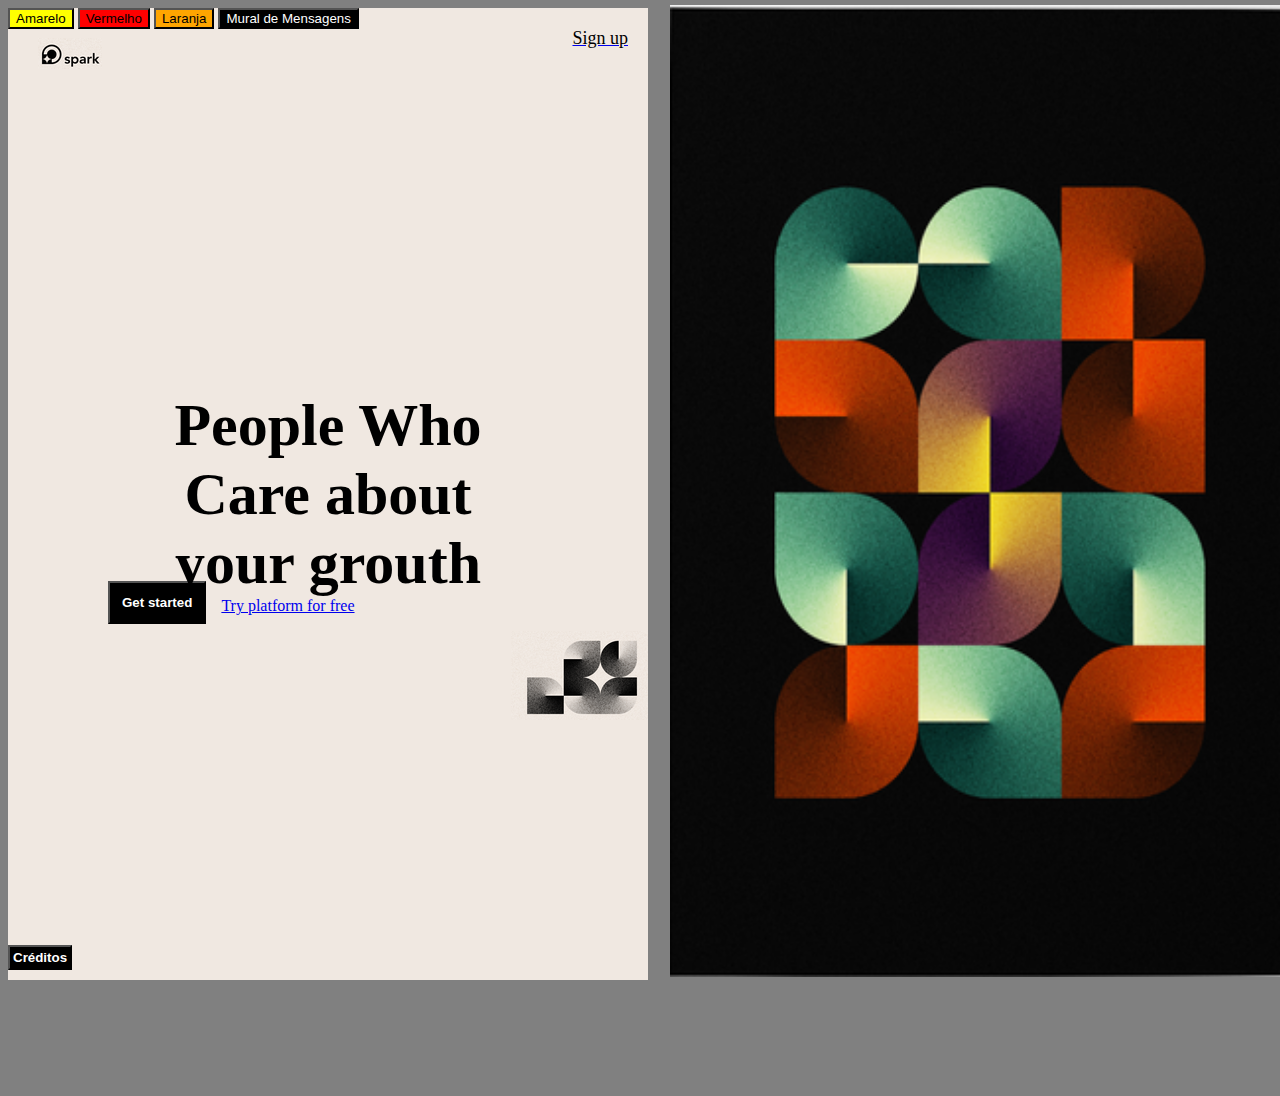
<file: index.html>
<!DOCTYPE html>
<html>

    <head>
        
        <title>Projeto PT-1</title>
        <meta charset="utf-8">
        <link rel="stylesheet" href="estilos/estilos.css">

    </head>
    
    <body>  
        <script type="text/javascript">

        function abrirMural(){
            window.open('mural.html', 'popup', 'width=795, height=590, top=100, left=699,scrollbars=no, status=no, toolbar=no, location=no, menubar=no, resizable=no, fullscreen=no');
        }

        function abrirPopUp() {
            window.open('popup.html', 'popup', 'width=795, height=590, top=100, left=699,scrollbars=no, status=no, toolbar=no, location=no, menubar=no, resizable=no, fullscreen=no');
        }

        function mudaAmarelo(){
            window.document.getElementById("div_1").style.background = "yellow";
        }

        function mudaVermelho(){
            window.document.getElementById("div_1").style.background = "red";
        }

        function mudaLaranja(){
            window.document.getElementById("div_1").style.background = "orange";
        }

        </script>
        

        <div id="div_1">

            <div id="div_0">
                <img src="imgs/logo_1.png" id="sparkLogo" alt="Spark_Logo" title="SparkLogo">
                <a href="https://dribbble.com/shots/14953088-spark-marketing-page"><p>Sign up</p></a>
            </div>


            <h1 id="texto1">People Who<br>
                            Care about<br>
                            your grouth</h1>
             
            <div id="div_3">

               <a href="https://dribbble.com/shots/14953088-spark-marketing-page"> <button class="botao_1">Get started</button></a>
               <a href="https://dribbble.com/shots/14953088-spark-marketing-page"><p id="p2">Try platform for free</p></a> 

            </div>                
            <div id="div_4">

                <img src="imgs/logo_2.png" id = "logo_2" title="Spark_Logo_2">

            </div>


        </div>

        <div id="div_2">

        <figure id="figuraFundo">

            <img src="imgs/imgFundo_1.png" id="figura_fundo1">

        </figure>
        </div>

        <div id="div_5">

            <button class="botaoAmarelo" onclick="mudaAmarelo()">Amarelo</button>
            <button class="botaoVermelho" onclick="mudaVermelho()">Vermelho</button>
            <button class="botaoLaranja" onclick="mudaLaranja()">Laranja</button>
            <button class="botaoMural" onclick="javascript:abrirMural()">Mural de Mensagens</button>   
        </div>
        
        <footer id="rodapé">
            <button class="créditos" onclick="javascript:abrirPopUp()">Créditos</button>

        </footer>

    </body>

</html>
</file>
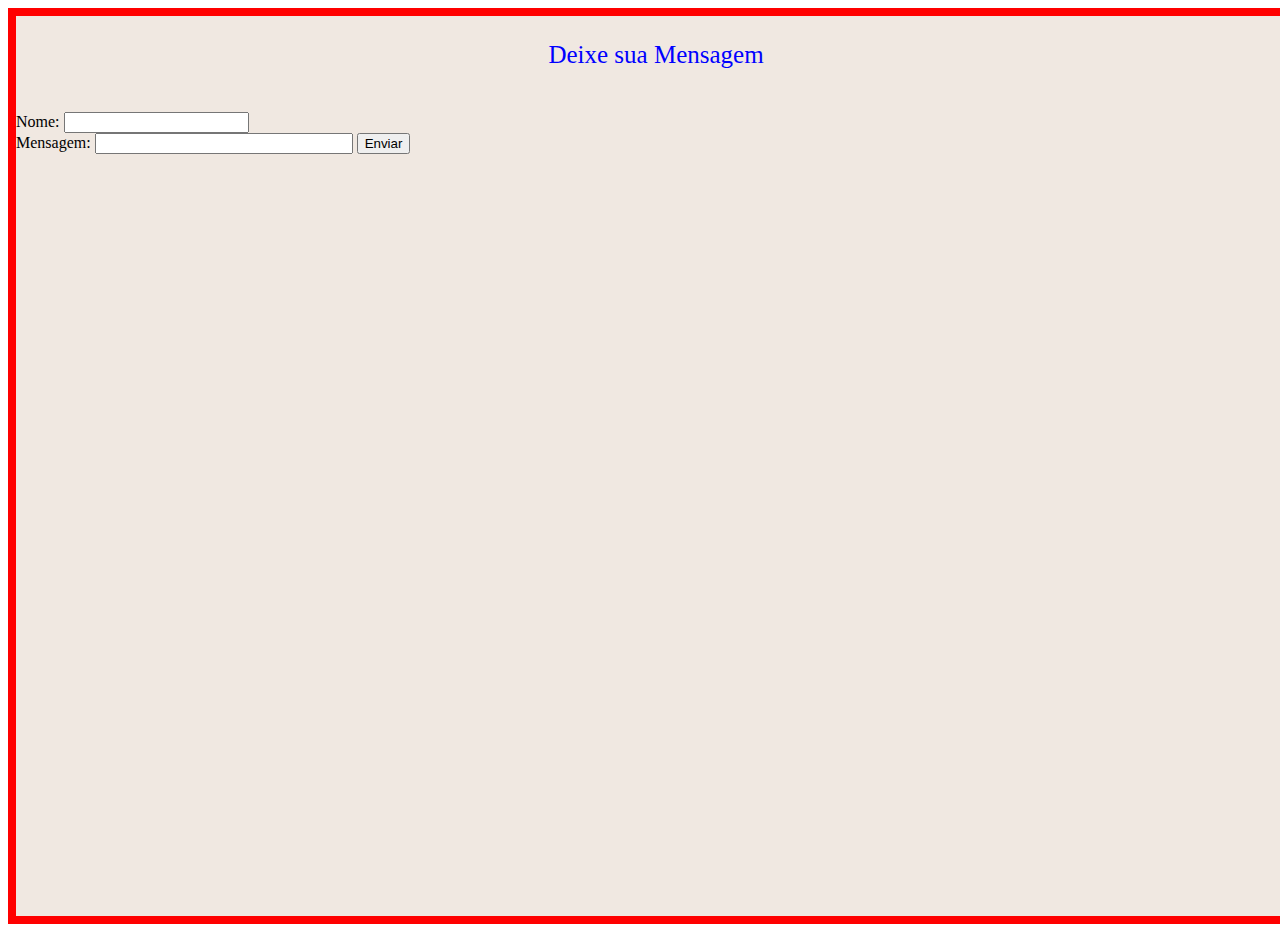
<file: mural.html>
<!DOCTYPE html>
<html>

    <head>
        <title>Mural de Mensagens</title>
        <meta charset="utf-8">
        <link rel="stylesheet" href="estilos/estilosmural.css">
    </head>
    <body>

        <script>

            function ativarMensagem(){
                var recebeNome = document.getElementById("nome").value;
                var recebeMensagem = document.getElementById("mensagem").value;
                
                criaElemento(recebeNome,recebeMensagem);



            }

            function criaElemento(nome,mensagem){

                var paragrafo = document.createElement('p');
                var pulaLinha = document.createElement('br');
                paragrafo.setAttribute('id','idP');
                var texto1 = document.createTextNode(nome+":"+mensagem);
                var botaoExcluir = document.createElement('button');
                var textButton = document.createTextNode('Excluir');
                botaoExcluir.appendChild(textButton);
                var mural = document.querySelector('#sectionMural');
                mural.appendChild(texto1);
                mural.appendChild(botaoExcluir);
                mural.appendChild(pulaLinha);

                botaoExcluir.onclick = function(){
                    texto1 = document.createTextNode(" ");
                    mural.appendChild(texto1);
                }

            }


        </script>

        <section id="sectionMural">

           <p>Deixe sua Mensagem</p><br>
            Nome:
            <input type="text" id="nome"><br>
            Mensagem:
            <input type="text" id="mensagem">
            <button id="bttonEnviar" onclick="ativarMensagem()">Enviar</button>
            <br>

       
        </section>
    </body>

</html>
</file>
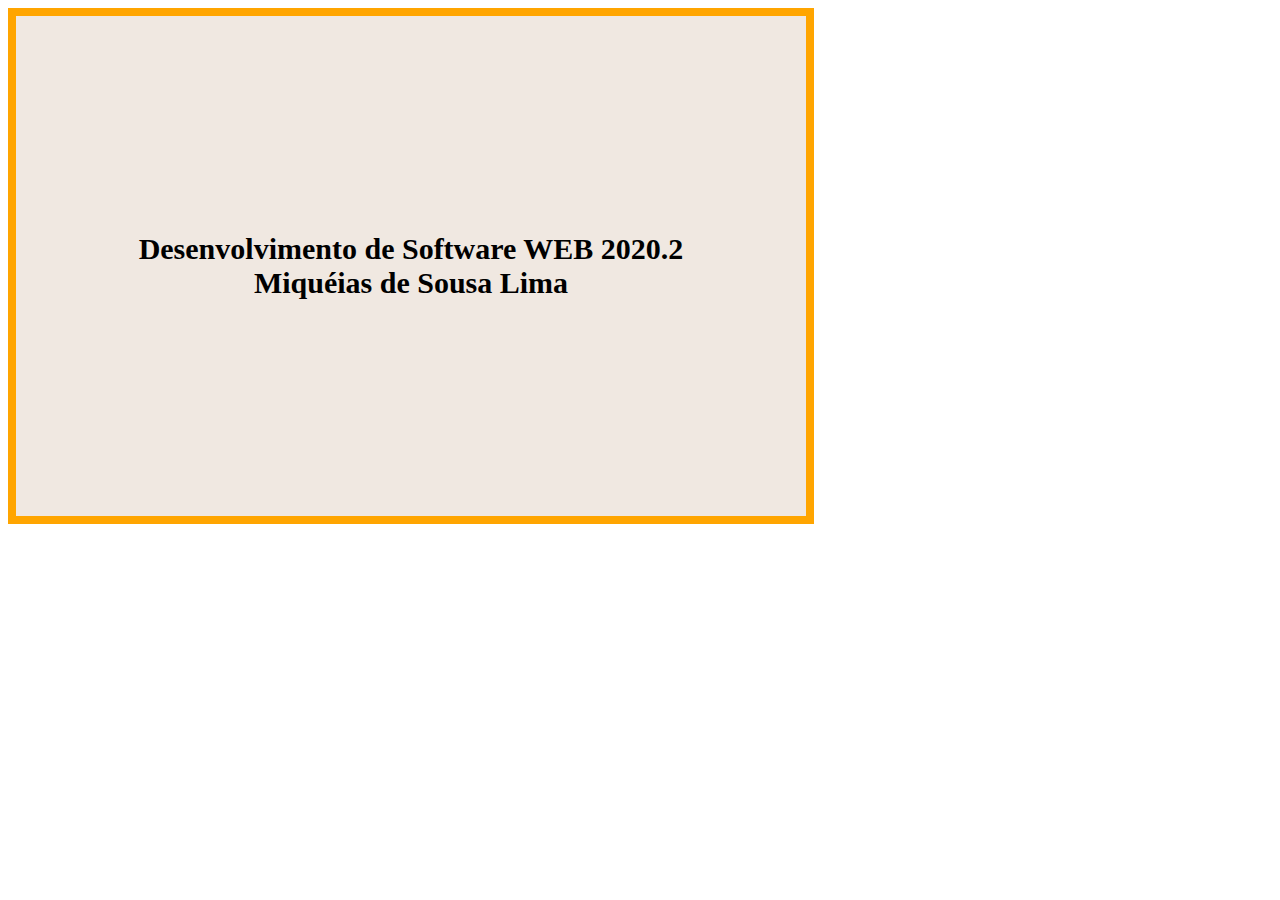
<file: popup.html>
<!DOCTYPE html>
<html>

    <head>
        <title>Créditos</title>
        <meta charset="utf-8">
        <link rel="stylesheet" href="estilos/estilocréditos.css">
    </head>

    <body id="body_créditos">
        <div id="créditos_1">
            
            <p>Desenvolvimento de Software WEB 2020.2<br>
                Miquéias de Sousa Lima</p>   
        </div>
        
    </body>

</html>
</file>
<file: estilos/estilos.css>
body{

    width: 120vw;
    height: 120vh;
    background-color: gray;
    
}

.botao_1{

    background-color: black;
    color: white;
    font-family: Arial;
    padding: 12px;
    font-weight: 700;


}

#div_3{

    display: flex;
    margin-top: 80%;
    margin-left: 100px;
    margin-right: 100px;

}

#div_4{

    display: flex;
    justify-content: end;
    
}

#div_5{

    position: absolute;

}
.botaoAmarelo{

    background-color: yellow;

}

.botaoLaranja{
    background-color: orange;
}

.botaoVermelho{

    background-color: red;

}



#p2{
    margin-left: 15px;
}

#div_0{
    display: flex;
    text-align: start;
    justify-content: space-between;
   
    
}


#div_0 p{

    color: black;
    font-size: 18px;
    margin: 20px;
    font-style: bold;
}

#texto1{

    margin: 0;
    position: absolute;
    top: 50%;
    left: 50%;
    margin-right: -50%;
    transform: translate(-50%, -50%);
    font-size: 60px;
}


#div_1{

    background-color: rgb(240,232,225);
    width: 50vw;
    height: 108vh;
    float: left;
    text-align: center;
    position: relative;
    

}

#div_2{

    float: right;
    background-attachment: fixed;
    background-size: 100%;
  
}

#figura_fundo1{

    width: 50vw;
    height: 108vh;
    position: absolute;
    right: -30px;
    top: 5px;
}

#sparkLogo{

    
    margin-top: 30px;
    margin-left: 30px;
}

#rodapé{

    position: absolute;
    bottom: 0px;
    width: 100%;
    top: 105vh;
}


.botaoMural{

    background-color: black;
    color: white;
    font-family: Arial, Helvetica, sans-serif;


}

.créditos{

    background-color: black;
    color: white;
    font-family: Arial;
    padding: 3px;
    font-weight: 700; 

}
</file>
<file: estilos/estilosmural.css>
#sectionMural{

    width: 100vw;
    height: 100vh;
    background-color: rgb(240,232,225);
    border: 8px solid red;
    
}

#sectionMural p{

    font-size: 25px;
    color:blue;
    text-align: center;
    
}

#mensagem{

    width: 250px;

}
</file>
<file: estilos/estilocréditos.css>
#créditos_1{
   
    width: 790px;
    height: 500px;
    display: flex;
    align-items: center;
    justify-content: center;    

    background-color: rgb(240,232,225);
    border: 8px solid orange;
}

#créditos_1 p{

    color:black;
    font-size: 30px;
    font-weight: 700;
    text-align: center;
}
</file>
